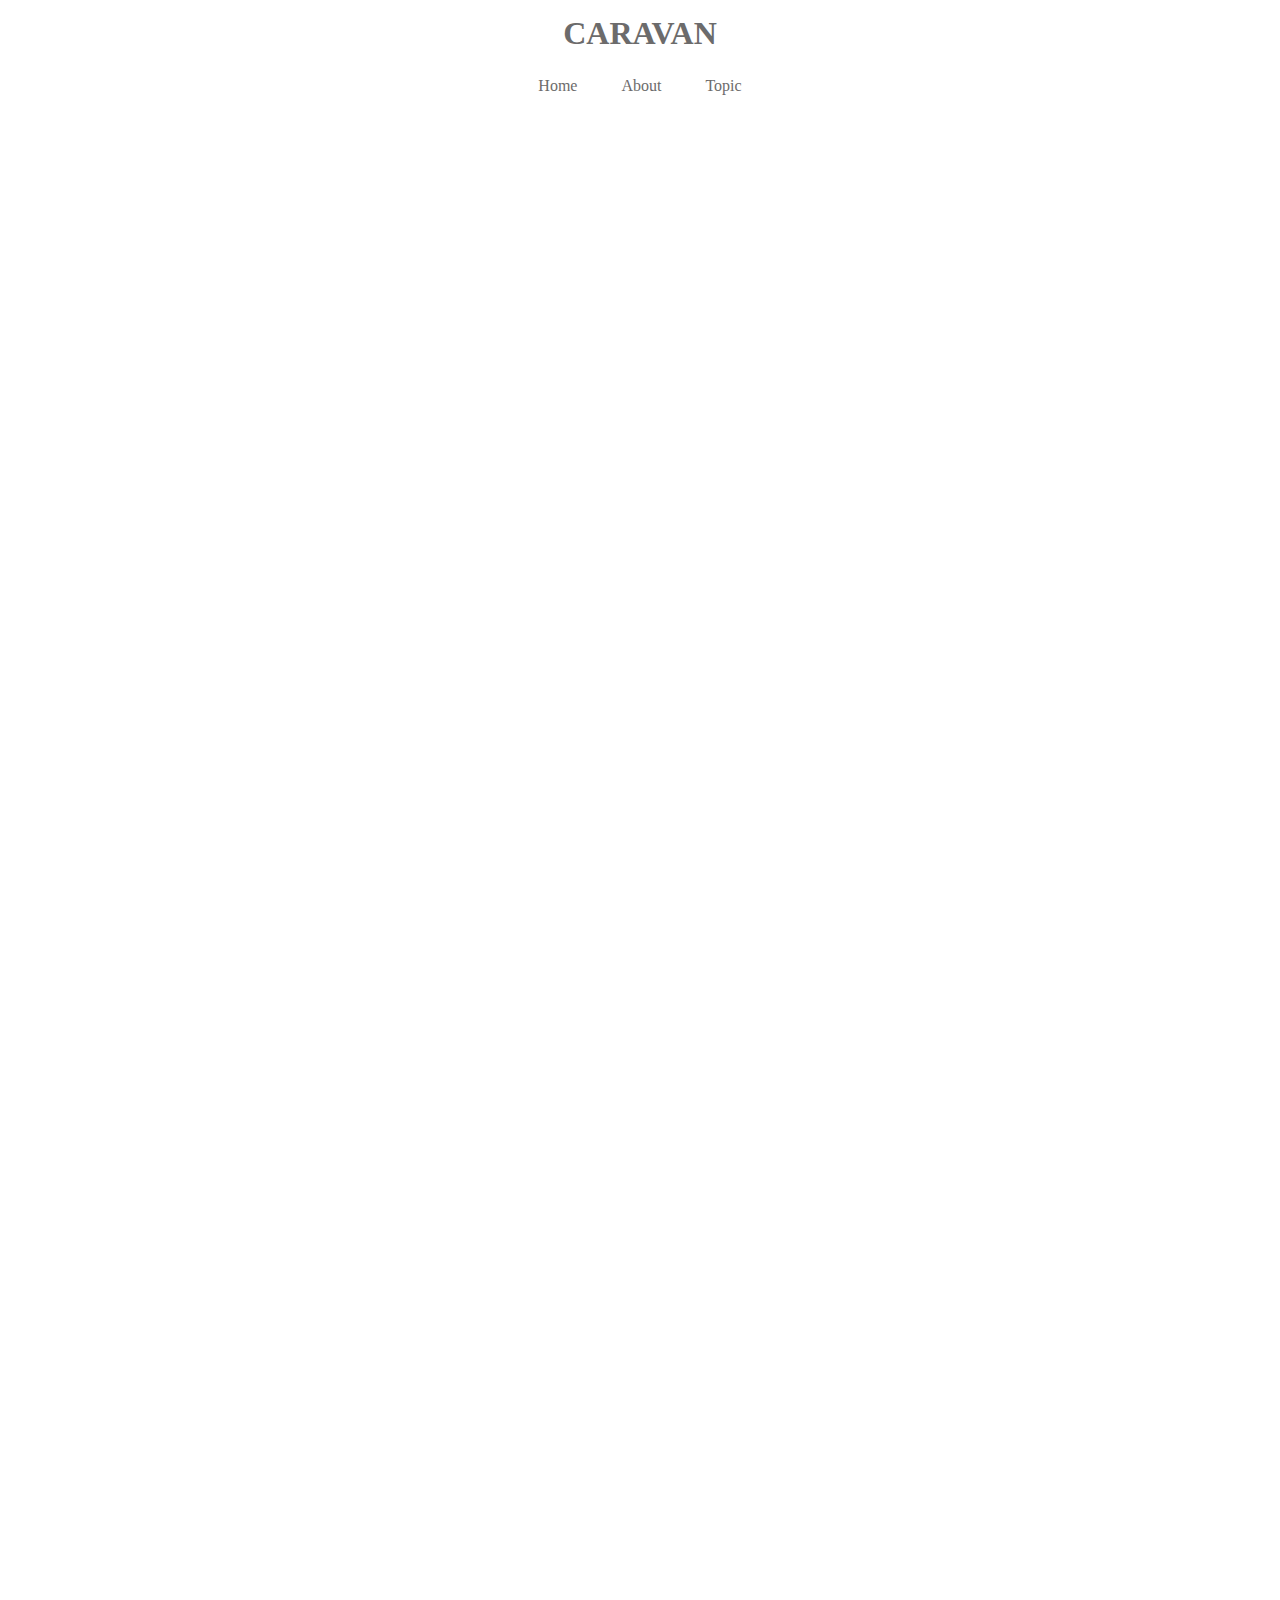
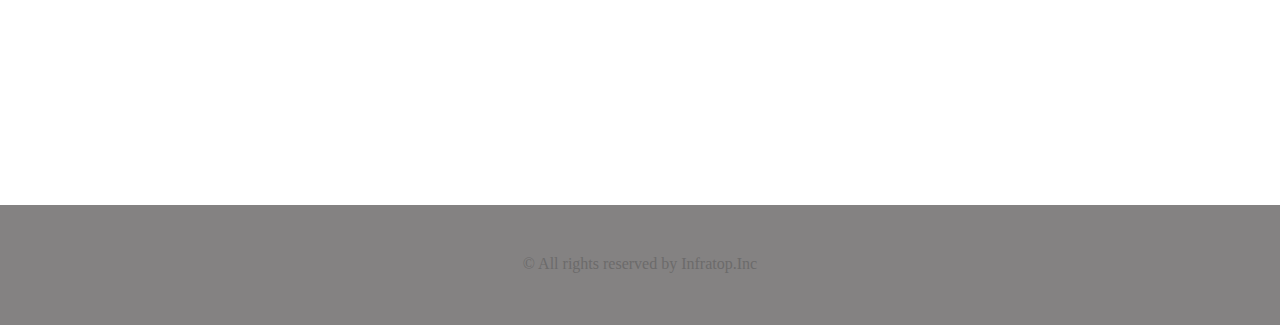
<file: index.html>
<!DOCTYPE html>
<html>
<head>
  <meta charset="UTF-8" />
  <!-- CSSファイルの読み込み -->
  <link rel="stylesheet" href="style2.css">
  <title>CARAVAN</title>
</head>
<body>
  <!-- header -->
  <header>
    <h1 class="headline">
      <a href="index.html">CARAVAN</a>
    </h1>
  </header>
  <nav>
    <ul class="nav-list">
      <li class="nav-list-item">
        <a href="index.html">Home</a>
      </li>
      <li class="nav-list-item">About</li>
      <li class="nav-list-item">Topic</li>
    </ul>
  </nav>
  <!-- main-visual用のdiv -->
  <div class="main-visual">
    <div class="main-visual-content"></div>
  </div>
  <!-- main用のdiv -->
  <div class="main clearfix">
    <div class="blog"></div>
    <div class="sidebar"></div>
  </div>
  <!-- footer -->
  <footer>
    <p ciass="footer-text">© All rights reserved by Infratop.Inc</p>
  </footer>
</body>
</html>
</file>
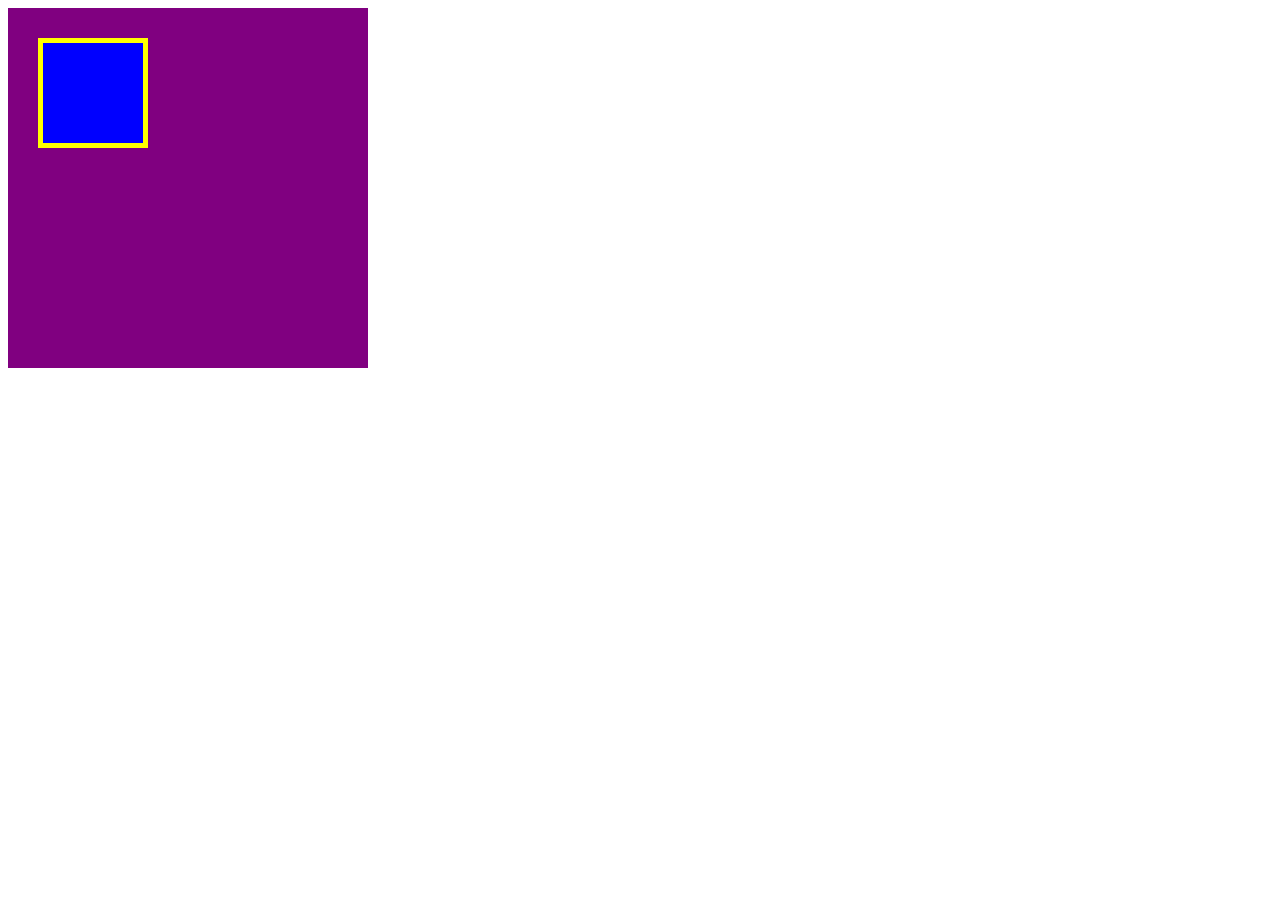
<file: box.html>
<!DOCTYPE html>
<html>
<head>
  <meta charset="UTF-8">
  <!-- CSSファイルの読み込み -->
  <link rel="stylesheet" href="box.css">
  <title>BOX</title>
</head>
<body>
  <div class="box1">
    <div class="box2"></div>
  </div>
</body>
</html>
</file>
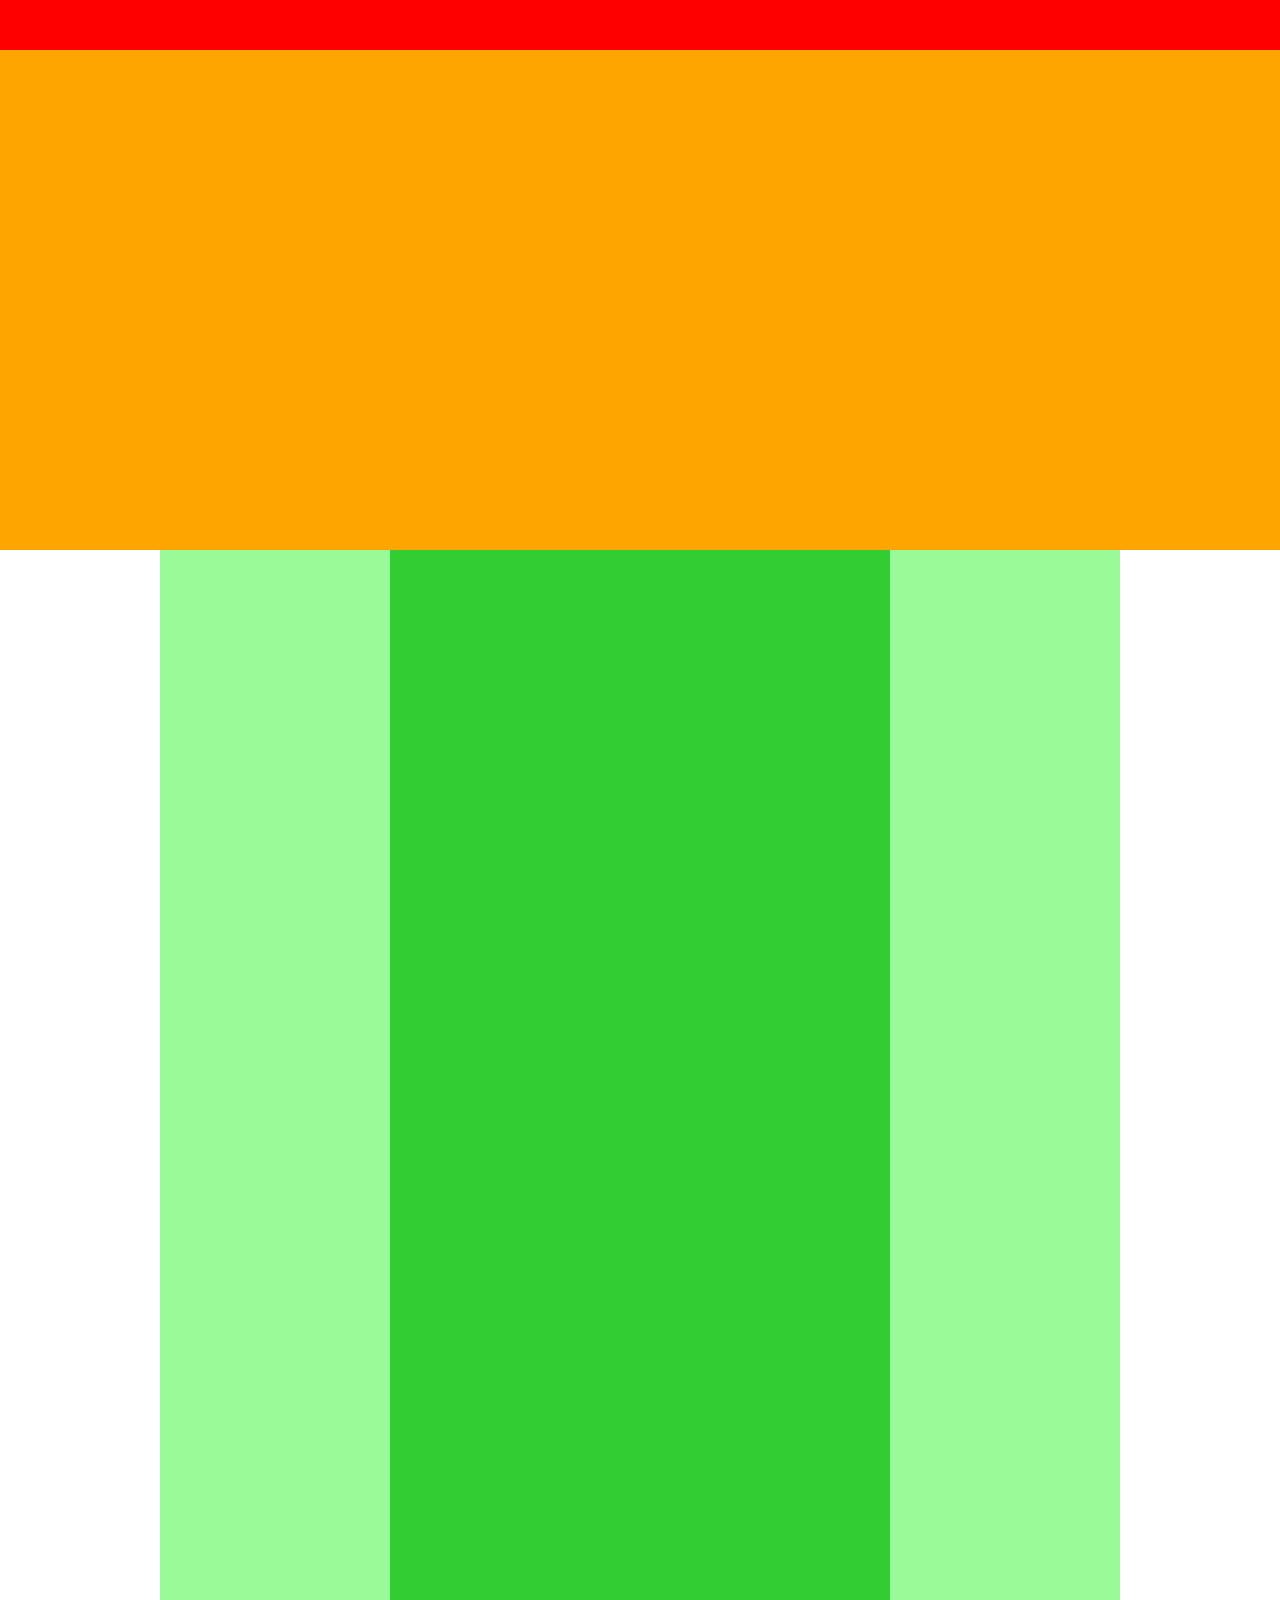
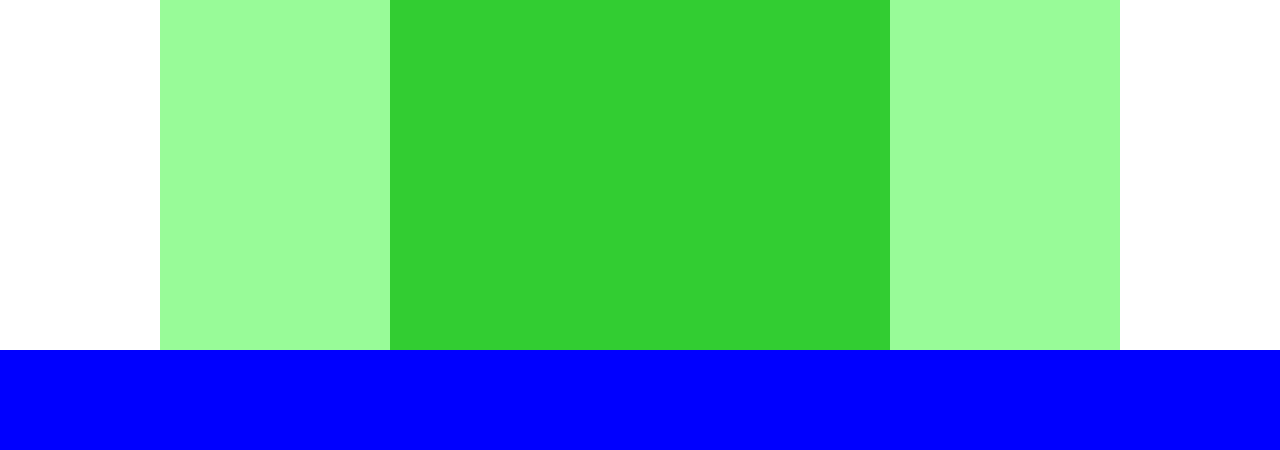
<file: chapter4.html>
<!DOCTYPE html>
<html>
<head>
  <meta charset="UTF-8">
  <!-- CSSファイルの読み込み -->
  <link rel="stylesheet" href="chapter.css">
  <title>演習問題４章</title>
</head>
<body>
	<div class="header"></div>
	<div class="main-visual"></div>
	<div class="main clearfix">
     <div class="sidebar"></div>
     <div class="blog"></div>
     <div class="sidebar"></div>
    </div>
	<div class="footer"></div>
</body>
</html>
</file>
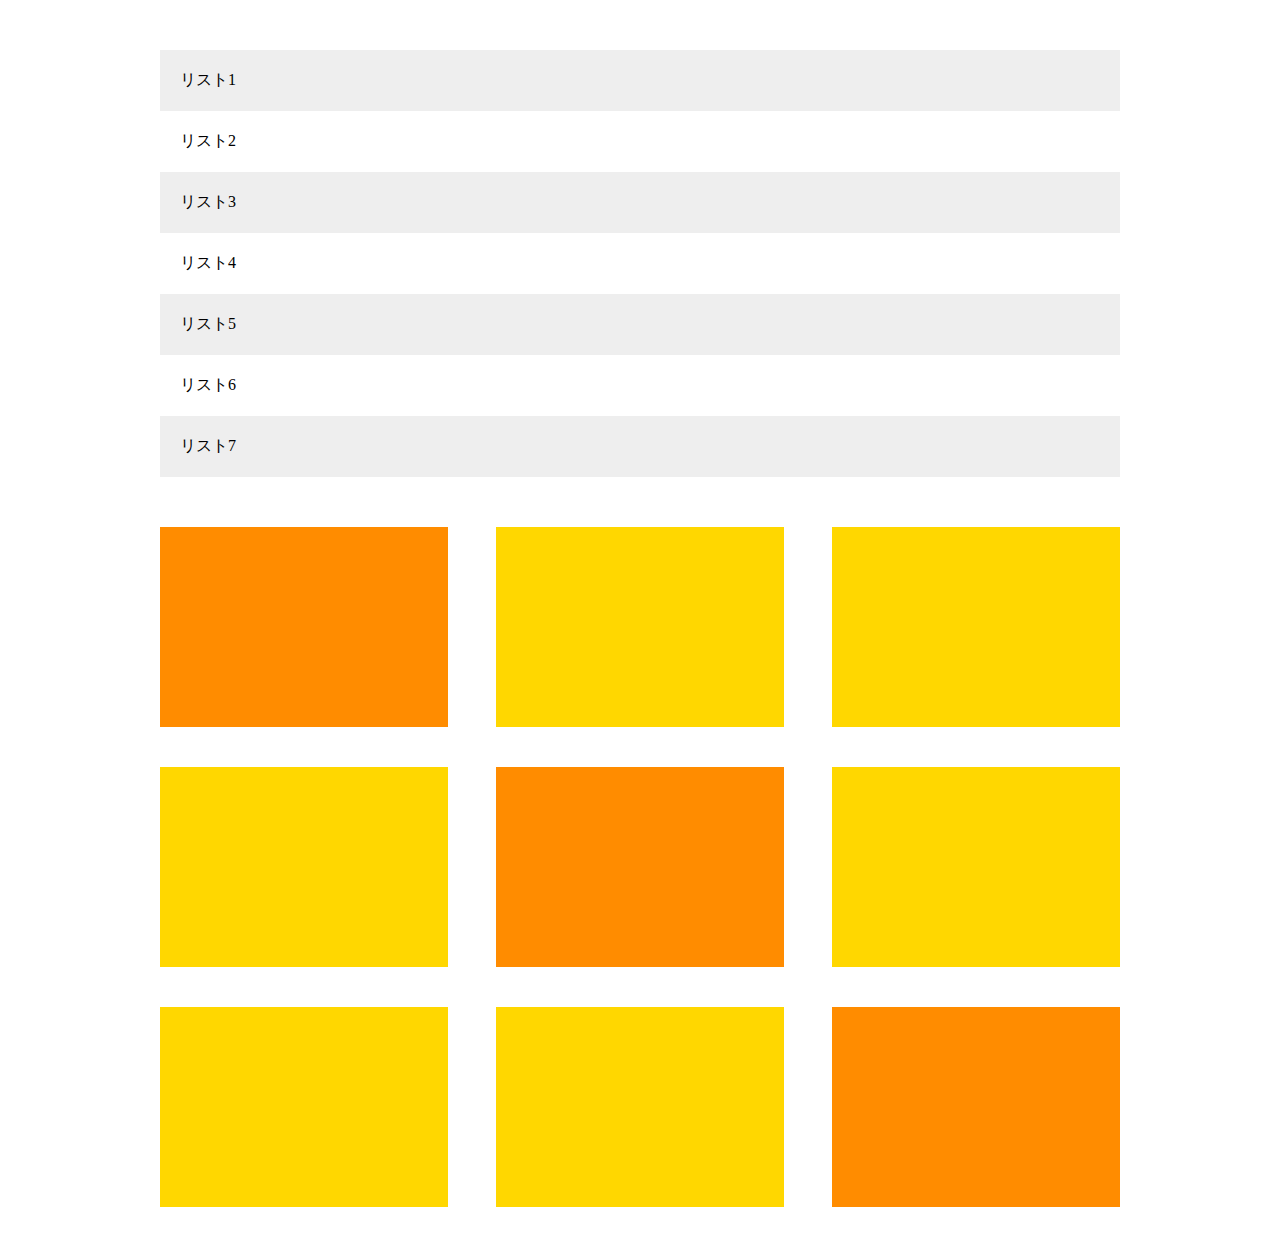
<file: chapter8.html>
<!DOCTYPE html>
<html>
<head>
  <meta charset="UTF-8" />
  <!-- CSSファイルの読み込み -->
  <link rel="stylesheet" href="chapter8.css">
  <title>演習問題</title>
</head>
<body>
	<main>
      <ul class="list">
        <li class="list-item">リスト1</li>
        <li class="list-item">リスト2</li>
        <li class="list-item">リスト3</li>
        <li class="list-item">リスト4</li>
        <li class="list-item">リスト5</li>
        <li class="list-item">リスト6</li>
        <li class="list-item">リスト7</li>
      </ul>

      <div class="clearfix">
        <div class="box"></div>
      <div class="box"></div>
      <div class="box"></div>
      <div class="box"></div>
      <div class="box"></div>
      <div class="box"></div>
      <div class="box"></div>
      <div class="box"></div>
      <div class="box"></div>
    </div>
  </main>
</body>
</html>
</file>
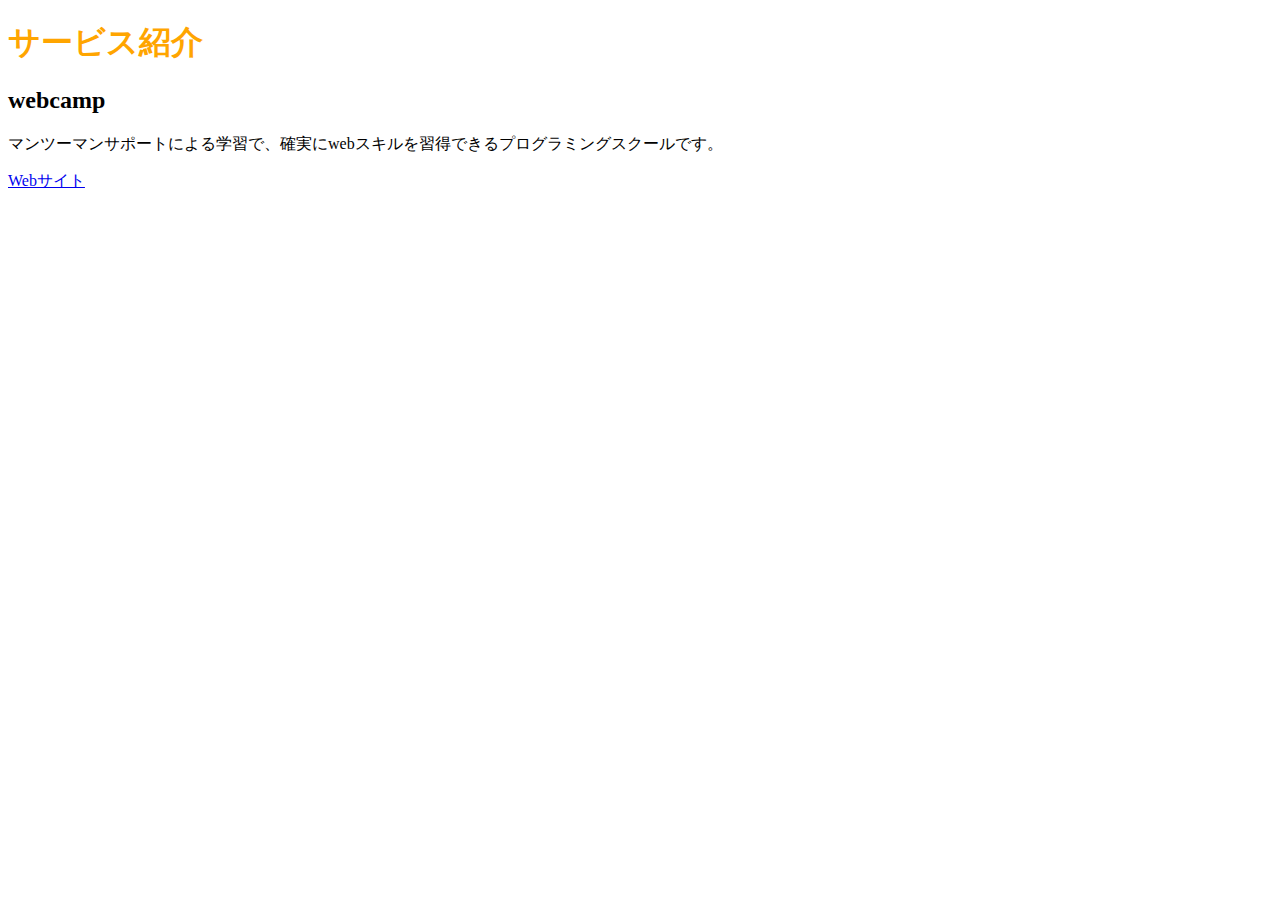
<file: sample.html>
<!DOCTYPE HTML>
<html>
<head>
    <meta charset="UTF-8">
    <title>初めてのHTML</title>
     <link rel="stylesheet" href="style.css">
</head>
<body>
    <h1> サービス紹介 </h1>
    <h2> webcamp </h2>
    <p> マンツーマンサポートによる学習で、確実にwebスキルを習得できるプログラミングスクールです。 </p>
    <a href = "https://web-camp.io/">Webサイト</a>


</body>
</html>
</file>
<file: style2.css>
* {
  margin: 0;
  padding: 0;
  box-sizing: border-box;
  color: #6c6b6b;
}
a {
  text-decoration: none;
}
.clearfix::after {
  content: "";
  display: block;
  clear: both;
}
 
header {
  width: 90%;
  padding: 15px 0;
  margin: 0 auto;
  text-align: center
}
/* headerタグ内のheadlineクラスにのみ反映される */
header .headline {
  font-size: 32px;
}
.nav-list {
  text-align: center;
  padding: 10px 0;
  margin: 0 auto;
}
.nav-list-item {
  list-style: none;   
  display: inline-block;
  margin: 0 20px;
}
.main-visual {
  width: 100%; /* 横幅 */
  height: 300px; /* 高さ */
}
.main-visual-content{
  width: 350px; /* 横幅を指定 */
  height: 300px; /* 親の高さに揃える */
}
 
.main {
  width: 840px; /* 横幅 */
  margin: 0 auto;
}
.blog {
  width: 600px;
  height: 1400px;
  float: left; /* 要素を左揃えで並べる */
}
.sidebar {
  width: 240px;
  height: 1400px;
  float: left; /* 要素を左揃えで並べる */
}
 
footer {
  width: 100%; /* 横幅 */
  height: 120px; /* 高さ */
  text-align: center;
  padding: 50px 0;
  background-color: #848282;
}
.footer-text {
  color: #fff;
}
</file>
<file: box.css>
.box1{
  width: 300px;
  height: 300px;
  background-color: purple;
  padding:  30px;
}

.box2 {
  width: 100px;
  height: 100px;
  background-color: blue;
  /* 指定方法（box2の周囲すべてに枠線を設定する場合） */
  border: 5px solid yellow;
}
</file>
<file: chapter.css>
* {
  margin: 0;
  padding: 0;
  box-sizing: border-box;
}
.clearfix::after {
  content: "";
  display: block;
  clear: both;
}
.main-visual {
  width: 100%; /* 横幅 */
  height: 500px; /* 高さ */
  background-color: orange; /* 背景色 */
}
.header {
  width: 100%;
  height: 50px;
  background-color: red;
}
.main {
  width: 960px; /* 横幅 */
  margin: 0 auto; /* 高さ（多めに設定） */
}
.blog {
  width: 500px;
  height: 1400px;
  background-color: limegreen;
  float: left;
}
.sidebar {
  width: 230px;
  height: 1400px;
  background-color: palegreen;
  float: left;
}
.footer {
  width: 100%; /* 横幅 */
  height: 100px; /* 高さ */
  background-color: blue; /* 背景色 */
}
</file>
<file: chapter8.css>
* {
  margin: 0;
  padding: 0;
  box-sizing: border-box;
}
.clearfix::after {
  content: "";
  display: block;
  clear: both;
}
main {
	width:  960px;
	margin:  50px auto;
}
.list{
	margin-bottom: 50px;
}
.list-item {
	padding: 20px;
	list-style: none;
}
.list-item:nth-child(odd) {
  background-color: #eee;
}

.box {
  background-color: #ffd700;
  width: 30%;
  height: 200px;
  float: left;
  margin-right: 5%;
  margin-bottom: 40px;
}
.box:first-child,
.box:last-child,
.box:nth-child(5){
  background-color: #ff8c00;
}

.box:nth-child(3n){
  margin-right: 0;
}

.box:nth-last-child(-n+3){
  margin-bottom: 0;
}
</file>
<file: style.css>
h1 {
  color: orange;
}
</file>
